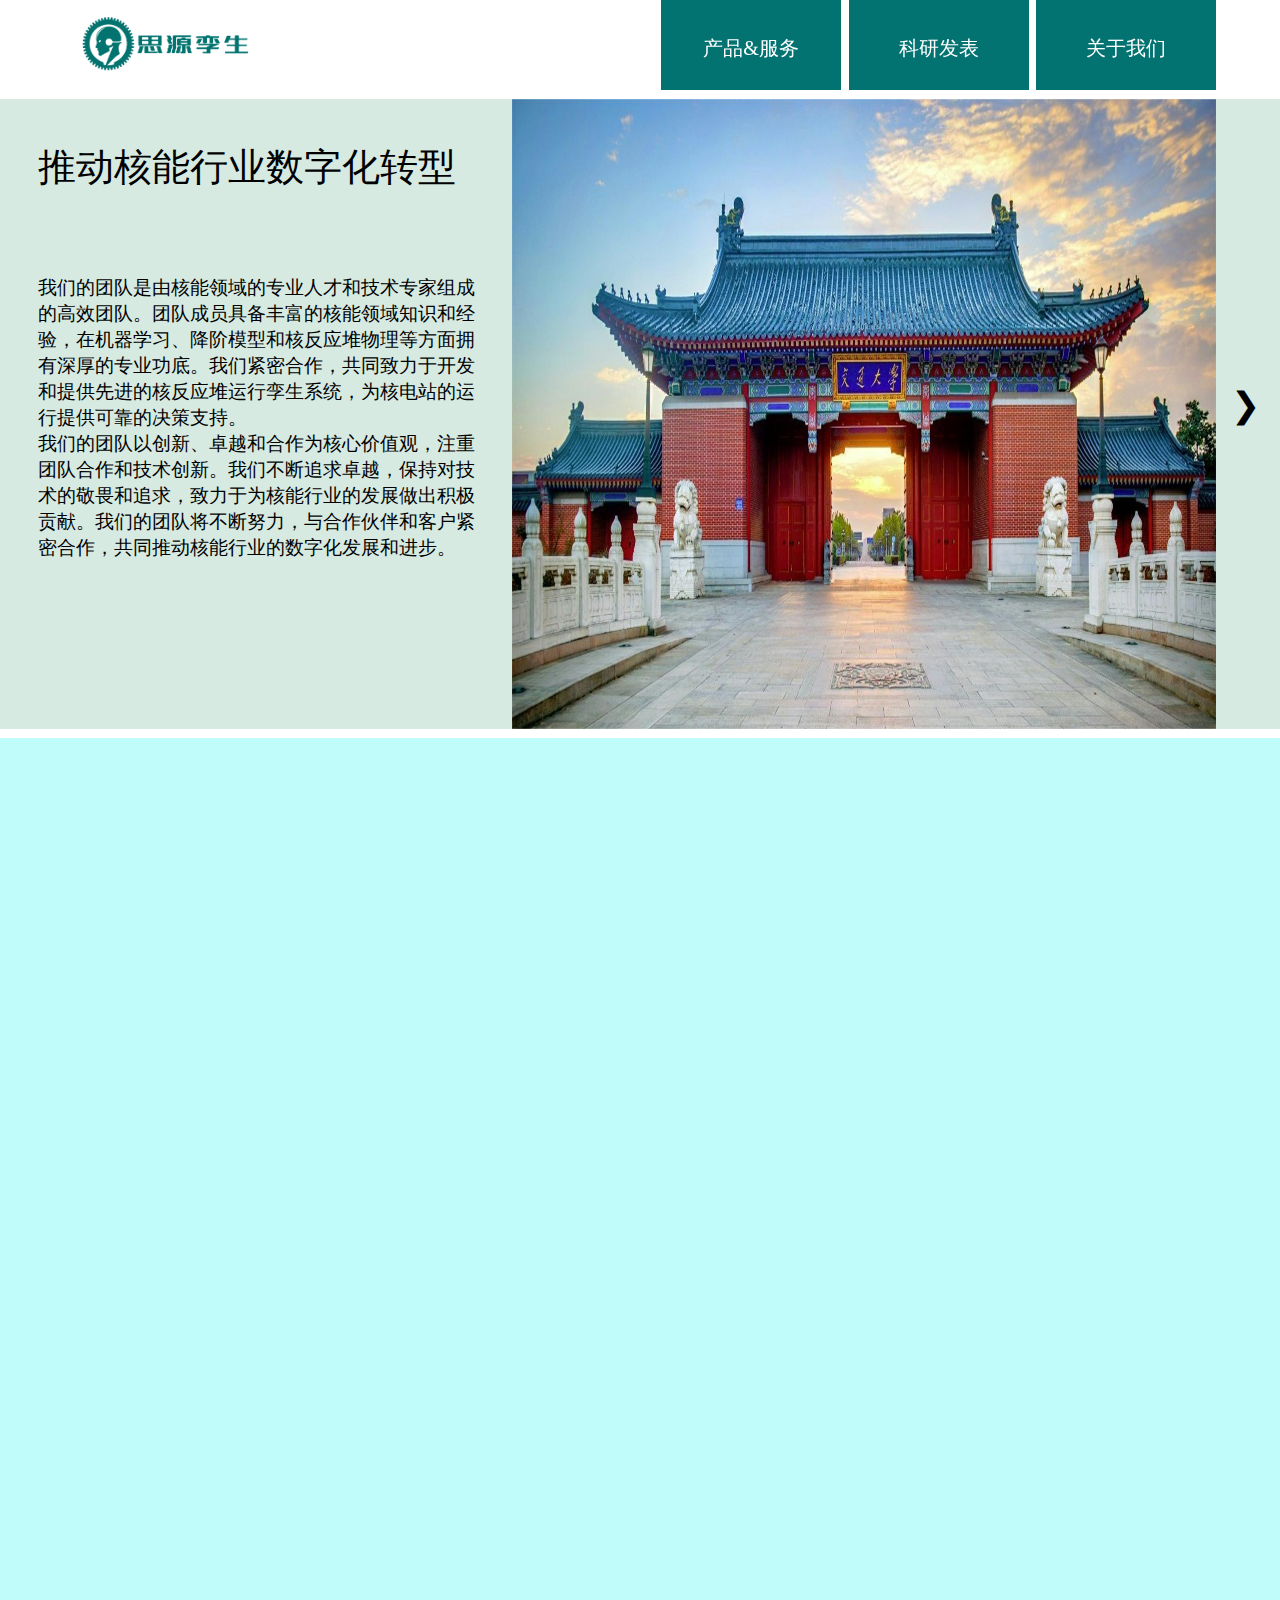
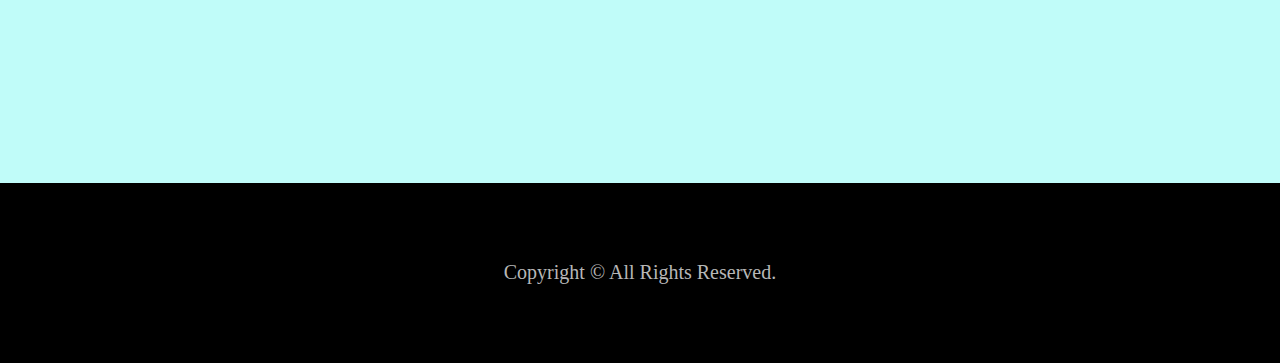
<file: about.html>
<!DOCTYPE html>
<html lang="en">
<head>
    <meta charset="UTF-8">
    <meta name="viewport" content="width=device-width, initial-scale=1.0">
    <title>思源孪生</title>
    <link rel="icon" href="/assets/slogo.ico">
    <script src="https://code.jquery.com/jquery-3.6.0.min.js"></script>
    <style>
        #title{
        position: absolute;
        top:7%;
        left:3%;
        width: 35%;
        font-size: 3vw;
        }
        #content{
        position: absolute;
        top:25%;
        left:3%;
        width: 35%;
        font-size: 1.5vw;
        }
        .carousel-container {
        margin: 0 auto;
        overflow: hidden;
        position: relative;
        top:10vh;
        }
        .carousel {
          display: flex;
          transition: transform 0s,
        }
        .carousel-item {
          flex: 0 0 100vw;
          height: 70vh;
          margin: 1vh 0 11vh;
          background-color: #D6EAE2;
        }
            .carousel-item img {
            width: 55vw;
            height: 100%;
            position: relative;
            left:40%
            }
            .carousel-item p {
            animation: slideInFromRight 1.5s ease-out;
            }
            @keyframes slideInFromRight {
            0% {
                transform: translateX(100%);
                opacity: 0;
            }
            100% {
                transform: translateX(0);
                opacity: 1;
            }
            }
        .carousel-btn {
        position: absolute;
        top: 45%;
        transform: translateY(-50%);
        padding: 30vh 20px;
        cursor: pointer;
        color: black;
        font-size: 35px;
        border-radius: 5px;
        }
        .carousel-btn:hover {
        color: skyblue;
        }
        .prev-btn {
          left: 0;
        }
        .next-btn {
          right: 0;
        }

        #member,#contact{
        background-color:#C0FCF9;
        }
        #member h2,#contact h2{
        font-size: 30px;
        color: #027371;
        padding:30px 4vw;
        }

        #member{
        display: flex;
        }

        #popup {
        position: fixed;
        top: 50%;
        left: 50%;
        transform: translate(-50%, -50%);
        background-color: white;
        padding: 20px;
        border-radius: 5px;
        z-index: 5;
        width: 45vw;
        }
        #close-btn {
        position: absolute;
        top: 0;
        right: 0;
        }
        #popup img{
        width: 30%;
        }
        #popup h4{position: absolute;left: 35%;top:5%;
        font-size: 22px;}
        #popup .office{position: absolute;left: 35%;top:15%;
        font-size: 18px;}
        #popup .intro{position: absolute;left:35%;top:25%;margin:2% 1% 0 0;}

        .card{
            position: relative;
            width: 14vw;
            height: 21vw;
            margin: 1vw 2vw;
            cursor: pointer;
        }
        .card img{
            width: 100%;
            height: 100%;
            z-index: 0;
        }
        .card p,.card h4{
            position: absolute;
            left: 8%;
            color: white;
            z-index: 2;
        }
        .card p{
            bottom: 6%;
        }
        .card h4{
            bottom:18%;
        }
        .card .intro{
            display: none;
        }   
        .card::after {
            content: "";
            position: absolute;
            left: 0;
            bottom: 0;
            width: 100%;
            height: 40%;
            background-color:rgba(0, 0, 0, 0.5); 
            z-index: 1; 
        }
        .team{
            display: flex;
            justify-content: space-around;
            flex-wrap: wrap;
            position: relative;
            width: 100%;
            padding-bottom: 40px;
            margin-left: 5%;
        }
        #left-arrow1,#left-arrow2,#right-arrow1,#right-arrow2{
        font-size: 30px;
        cursor: pointer;
        position: absolute;
        bottom: 5px;
        }
        #left-arrow1{left: 45%;}
        #left-arrow2{left: 45%;}    
        #right-arrow1{right: 45%;}
        #right-arrow2{right: 45%;}
        
        #contact p{
        font-size: 21px;
        color:#027371;
        padding:15px 4vw 30px;
        }
        .box{
        opacity: 0;
        transition: opacity 0.4s ease;
        }
        .box.show {
        opacity: 1;
        }

        @media (max-width: 768px){
        #popup{
            width: 85vw;
        }
        #popup .intro{position: relative;left: 0;top:0}
        .card{
            margin: 1vw 4vw;
            width: 22vw;
            height: 33vw;
        }
        .card h4{
            font-size: 2.8vw;
        }
        .card p{
            font-size: 2vw;
        }
        #left-arrow1{left: 35%;}
        #left-arrow2{left: 35%;}    
        #right-arrow1{right: 35%;}
        #right-arrow2{right: 35%;}
        .carousel-item img {
        left:0;
        width: 100%;
        height: 70%;
        position: relative;
        }
        #title{
        position: absolute;
        top:63%;
        left:5%;
        width: 90%;
        font-size: 4vw;
        }
        #content{
        position: absolute;
        top:70%;
        left:5%;
        width: 90%;
        font-size: 2vw;
        }
        }
        </style>
</head>
<body>
    <div id="header"></div>
        
    <div class="carousel-container">
        <div class="carousel">
            <div class="carousel-item">
                <img src="/assets/sjtu.jpg">
                <p id="title">推动核能行业数字化转型</p>
                <p id="content">我们的团队是由核能领域的专业人才和技术专家组成的高效团队。团队成员具备丰富的核能领域知识和经验，在机器学习、降阶模型和核反应堆物理等方面拥有深厚的专业功底。我们紧密合作，共同致力于开发和提供先进的核反应堆运行孪生系统，为核电站的运行提供可靠的决策支持。<br>我们的团队以创新、卓越和合作为核心价值观，注重团队合作和技术创新。我们不断追求卓越，保持对技术的敬畏和追求，致力于为核能行业的发展做出积极贡献。我们的团队将不断努力，与合作伙伴和客户紧密合作，共同推动核能行业的数字化发展和进步。</p>
            </div>
            <div class="carousel-item">
                <img src="/assets/sjtu.jpg">
            </div>
            <div class="carousel-item">
                <img src="/assets/sjtu.jpg">
            </div>
        </div>
    </div>
    <div class="carousel-btn prev-btn">&#10094;</div>
    <div class="carousel-btn next-btn">&#10095;</div>
    
    <script src="/com/carousel.js"></script>
    <div id="member">
        <div id="popup" style="display: none;">
            <div id="popup-content"></div>
        </div>
        <div class="box">
        <h2>团队介绍</h2>
            <div class="team" id="team1">
                <div id="left-arrow1">&#10094;</div>
                <div id="right-arrow1">&#10095;</div>
            <div class="card">
                <img src="/assets/member1.jpg">
                <h4>洪历展</h4>
                <p class="office">创始人&CEO</p>
                <div class="intro">
                <p>上海交通大学巴黎卓越工程师学院<br>信息工程+法语大二本科生<br>
                <br>全国大学生数学建模大赛国家二等奖 
                <br>上海市大学生健身健美锦标赛冠军 
                <br>上海交通大学街头健身协会会长
                <br>巴黎卓越工程师学院科创中心部长 
                <br>已发表论文2篇，申请发明专利1项 
                <br>上海交通大学优秀团员</p>
                </div>
            </div>
            <div class="card">
                <img src="/assets/member6.png">
                <h4>黄海城</h4>
                <p class="office">技术部</p>
                <div class="intro">
                <p>22级巴黎卓越工程师学院<br>
                <br>数学建模国赛省三等奖<br>一篇sci论文在投</p>
                </div>
            </div>
            <div class="card">
                <img src="/assets/member7.png">
                <h4>任子谦</h4>
                <p class="office">技术部</p>
                <div class="intro">
                <p>22级巴黎卓越工程师学院<br>
                <br>优秀团员<br>数学竞赛市二等奖</p>
                </div>
            </div>
            <div class="card">
                <img src="/assets/member8.png">
                <h4>关怀</h4>
                <p class="office">技术部</p>
                <div class="intro">
                <p>23级巴黎卓越工程师学院<br>
                <br>robomaster校内赛一等奖<br>vex校内赛一等奖</p>
                </div>
            </div>
            <div class="card">
                <img src="/assets/member9.png">
                <h4>郑子易</h4>
                <p class="office">技术部</p>
                <div class="intro">
                <p>23级巴黎卓越工程师学院<br>
                <br>美国大学生数学建模竞赛Finalist奖<br>vex校内赛三等奖</p>
                </div>
            </div>
            <div class="card">
                <img src="/assets/member2.png">
                <h4>萧明远</h4>
                <p class="office">商业部</p>
                <div class="intro">
                <p>22级安泰经济与管理学院<br>
                <br>安泰职发协会宣传部长<br>天风证券实习生</p>
                </div>
            </div>
            <div class="card">
                <img src="/assets/member3.png">
                <h4>刘晔梁</h4>
                <p class="office">商业部</p>
                <div class="intro">
                <p>22级安泰经济与管理学院<br>
                    <br>交大红十字会宣传部长<br>曾奥玮咨询实习生</p>
                </div>
            </div>
            <div class="card">
                <img src="/assets/member4.png">
                <h4>敖婧珂</h4>
                <p class="office">设计部</p>
                <div class="intro">
                <p>23级巴黎卓越工程师学院<br>
                <br>卓越杯3D打印大赛三等奖<br>vex校内赛二等奖</p>
                </div>
            </div>
            <div class="card">
                <img src="/assets/member5.png">
                <h4>赵心怡</h4>
                <p class="office">设计部</p>
                <div class="intro">
                <p>23级巴黎卓越工程师学院<br>
                <br>卓越杯3D打印大赛三等奖<br>vex校内赛一等奖</p>
                </div>
            </div>
            </div>
        <h2>专家顾问</h2>
            <div class="team" id="team2">
                <div id="left-arrow2">&#10094;</div>
                <div id="right-arrow2">&#10095;</div>
            <div class="card">
                <img src="/assets/prof1.png">
                <div>
                <h4>龚禾林 副教授</h4>
                <p class="office">首席技术顾问</p>
                <div class="intro">
                <p>上海交通大学巴黎卓越工程师学院长聘教轨副教授，博士生导师，中国核动力研究设计院高级工程师，法国索邦大学数学博士，长期从事工程科学计算与数字孪生和人工智能研究。
                    <br>其团队在理论建模、数值分析、软件开发等领域取得显著成果，为国家核能工程的安全性、经济性及智能化提供支持。近五年，龚教授主持和参与多项国家级科研项目，在国内外顶级期刊和会议上发表论文30余篇，获得专利授权22项，荣获多项科技进步奖。
                </p>
                </div>
                </div>
            </div>
            <div class="card">
                <img src="/assets/prof2.png">
                <div>
                <h4>赵旭 教授</h4>
                <p class="office">首席商业模式顾问</p>
                <div class="intro">
                <p>上海交通大学安泰经济与管理学院教授，教育部首届创新创业教育指导委员会委员教育部首批创新创业导师，国家首批一流本科课程《创业基础》负责人上海创业研究中心主任。
                    <br>研究领域有产业经济学，环境和能源经济政策，技术商业化。
                </p>
                </div>
                </div>
            </div>
            <div class="card">
                <img src="/assets/prof3.png">
                <h4>吉宏俊</h4>
                <p class="office">技术顾问</p>
                <div class="intro">
                <p>上海交通大学巴黎卓越工程师学院副教授,法国索邦大学理学博士,研究领域为微分方程与动力系统，生物数学等</p>
                </div>
            </div>
            <div class="card">
                <img src="/assets/prof4.png">
                <h4>Yvon MADAY</h4>
                <p class="office">远程技术顾问</p>
                <div class="intro">
                <p>欧洲科学院院士</p>
                </div>
            </div>
            <div class="card">
                <img src="/assets/prof5.png">
                <h4>李庆</h4>
                <p class="office">远程技术顾问</p>
                <div class="intro">
                <p>教授</p>
                </div>
            </div>
            <div class="card">
                <img src="/assets/prof6.png">
                <h4>O.mula</h4>
                <p class="office">远程技术顾问</p>
                <div class="intro">
                <p>副教授</p>
                </div>
            </div>
            <div class="card">
                <img src="/assets/prof7.png">
                <h4>J.P.Argaud</h4>
                <p class="office">远程技术顾问</p>
                <div class="intro">
                <p>研究员</p>
                </div>
            </div>
            </div>
        </div>
    </div>
    <script>
        document.querySelectorAll('.card').forEach(card => {
        card.addEventListener('click', function(event) {
            event.stopPropagation();
            document.getElementById('popup-content').innerHTML = this.innerHTML;
            document.getElementById('popup').style.display = 'block';
        });
        });
        document.addEventListener('click', function(event) {
            var popup = document.getElementById('popup');
            if (popup.style.display === 'block' && !popup.contains(event.target)){
                popup.style.display = 'none';
            }
        });
    </script>
    <script>
        function setupTeamScroll(teamId, leftArrowId, rightArrowId) {
            var cards = Array.from(document.getElementById(teamId).querySelectorAll('.card'));
            var firstCardIndex = 0;
            var numCardsToShow = window.innerWidth <= 768 ? 3 : 5;
            function updateCards() {
                cards.forEach((card, index) => {
                    if (index >= firstCardIndex && index < firstCardIndex + numCardsToShow) {
                        card.style.display = 'block';
                    } else {
                        card.style.display = 'none';
                    }
                });
            }

            document.getElementById(leftArrowId).addEventListener('click', function() {
                if (firstCardIndex > 0) {
                    firstCardIndex--;
                    updateCards();
                }
            });

            document.getElementById(rightArrowId).addEventListener('click', function() {
                if (firstCardIndex < cards.length - numCardsToShow) {
                    firstCardIndex++;
                    updateCards();
                }
            });

            updateCards();
        }
        setupTeamScroll('team1', 'left-arrow1', 'right-arrow1');
        setupTeamScroll('team2', 'left-arrow2', 'right-arrow2');
    </script>
    <div id="contact">
        <div class="box">
        <h2>加入我们/联系我们</h2>
        <p>微信号：Hong18860376438</p>
        </div>
    </div>
    <script src="/com/box.js"></script>
    <div id="footer"></div>
    <script src="/com/header_footer.js"></script>
</body>
</html>
</file>
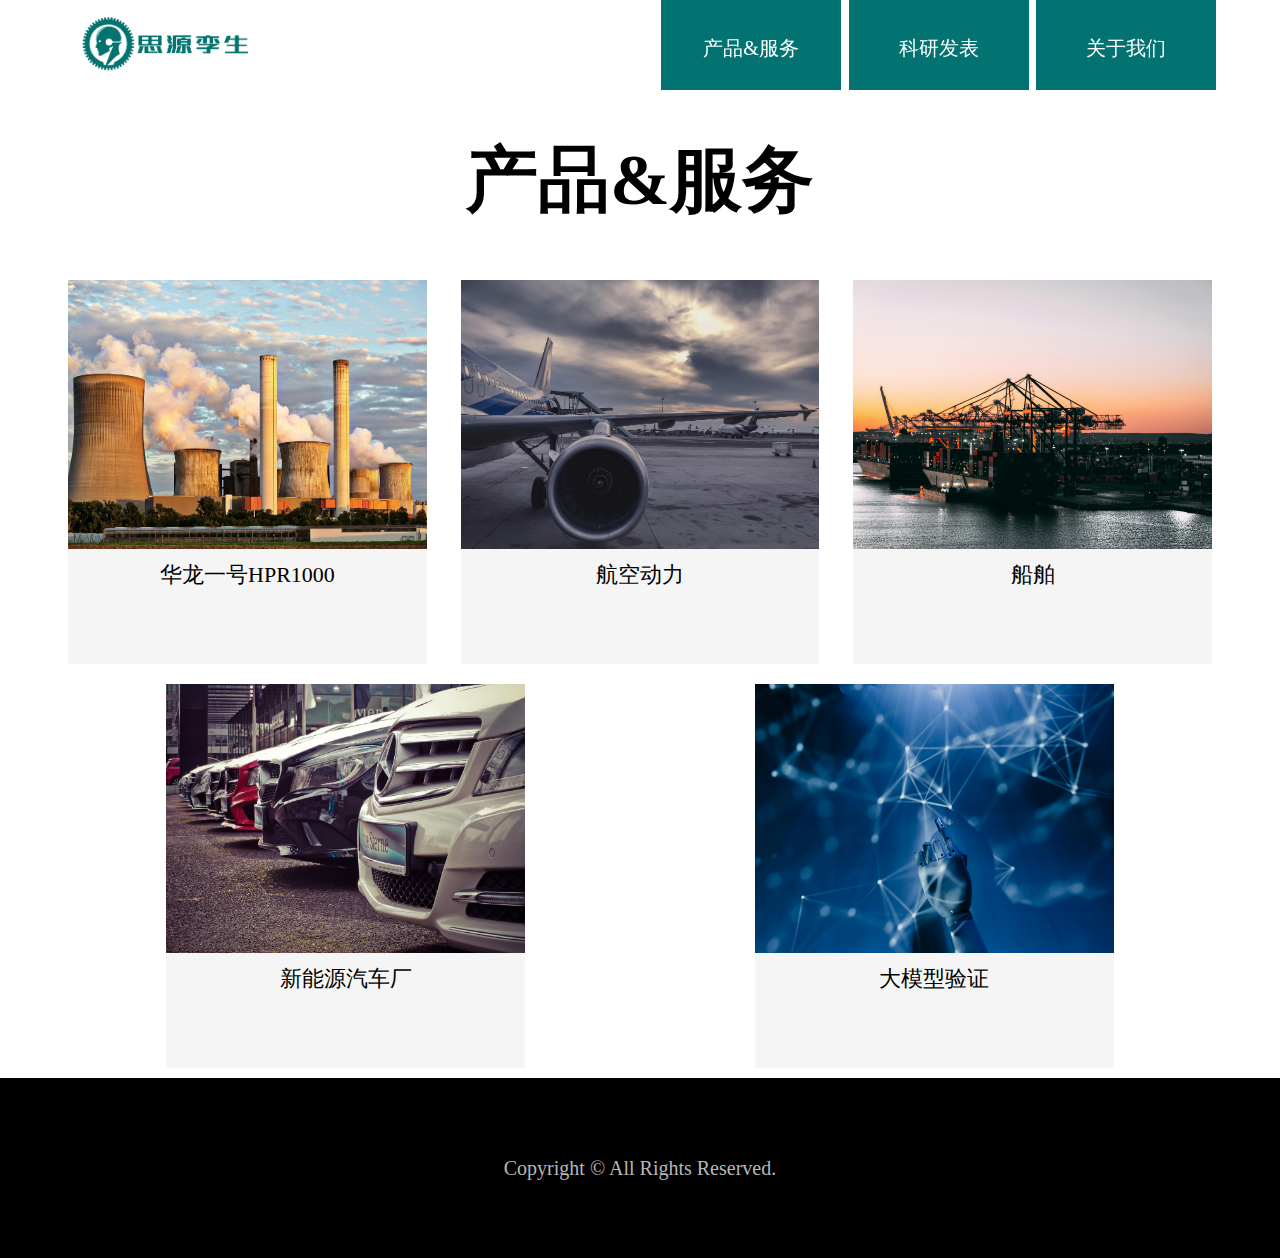
<file: product.html>
<!DOCTYPE html>
<html lang="en">
<head>
    <meta charset="UTF-8">
    <meta name="viewport" content="width=device-width, initial-scale=1.0">
    <title>思源孪生</title>
    <link rel="icon" href="/assets/slogo.ico">
    <link rel="stylesheet" href="/com/header_footer.css">
    <style>
        .detail{
            margin: 10vh 4vw 0vw 4vw;
        }
        .detail .class{
            width: 92vw;
            display: flex;
            justify-content: space-around;
        }
        .detail .class a{
            text-decoration: none;
        }
        .detail h2{
            text-align: center;
            font-size: 8vh;
            line-height: 20vh;
        }
        .enter{
            width: 28vw;
            height: 30vw;
            margin: 10px 0;
            background-color: whitesmoke;
        }
        .enter img{
            width: 100%;
            height: 70%;
            object-fit: cover;
            transition: scale 0.5s;
        }
        .enter:hover img{
            scale:1.1
        }
        .enter p{
            font-size: 22px;
            margin-top: 2%;
            text-align: center;
            color: black;
        }
        .enter:hover{
            background-color: lightgray;
        }
        @media (max-width: 768px){
        .detail h2{
            font-size: 3vh;
            line-height: 5vh;
            text-align: left;
        }
        .enter{
            width: 90vw;
            height: 60vh;
        }
        .detail .class{
            display: block;
        }
        }
    </style>
    <script src="https://code.jquery.com/jquery-3.6.0.min.js"></script>
</head>
<body>
    <div id="header"></div>
    <main>
        <section class="detail">
            <h2>产品&服务</h2>
            <div class="class">
            <a href="/product/product1.html"><div class="enter">
                <img src="/assets/nuclear.jpg" alt="核电站">
                <p>华龙一号HPR1000</p>
            </div></a>
            <a href="/product/product2.html"><div class="enter">
                <img src="/assets/aerospace.jpg" alt="航空">
                <p>航空动力</p>
            </div></a>
            <a href="/product/product3.html"><div class="enter">
                <img src="/assets/boat.jpg" alt="风电">
                <p>船舶</p>
            </div></a>
            </div>
            <div class="class">
            <a href="/product/product4.html"><div class="enter">
                <img src="/assets/car.jpg" alt="新能源汽车">
                <p>新能源汽车厂</p>
            </div></a>
            <a href="/product/product5.html"><div class="enter">
                <img src="/assets/model.jpg" alt="大模型">
                <p>大模型验证</p>
            </div></a>
            </div>
        </section>
    </main>
    <div id="footer"></div>
    <script src="/com/header_footer.js"></script>
</body>
</html>
</file>
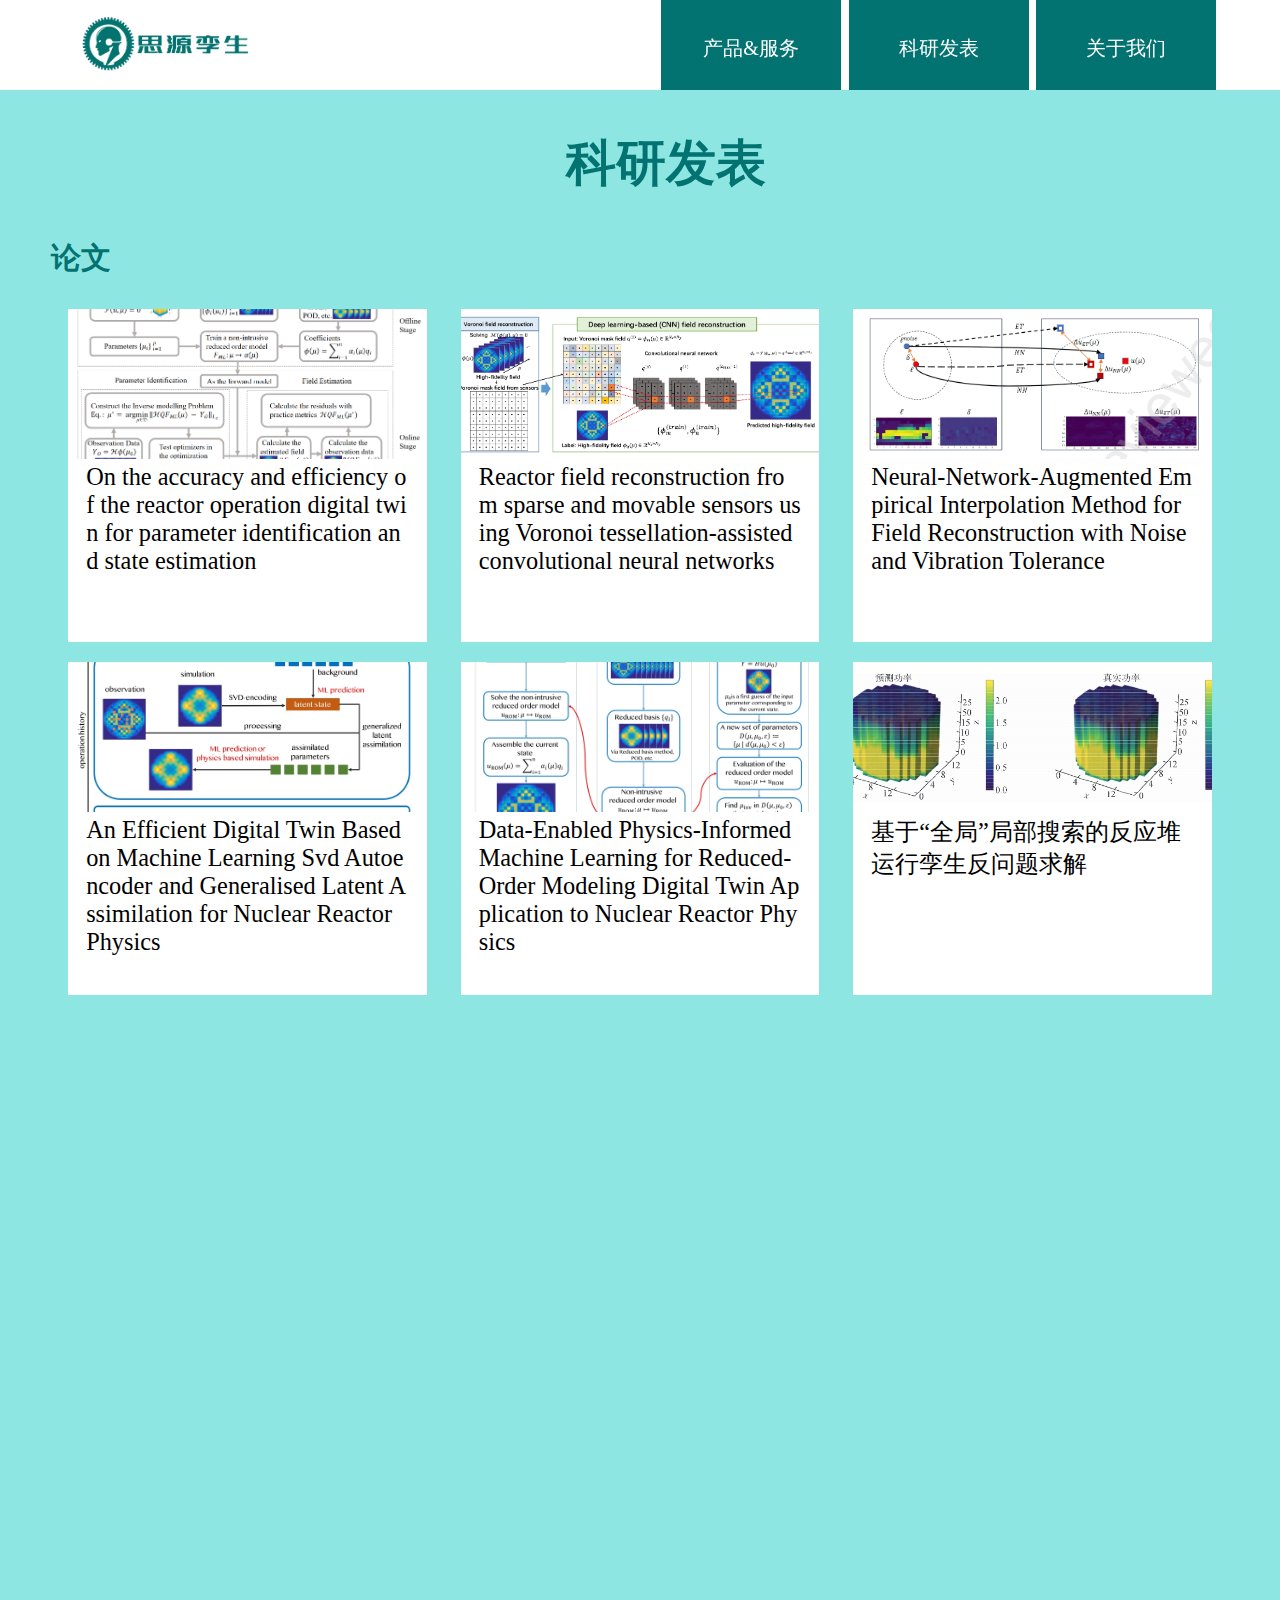
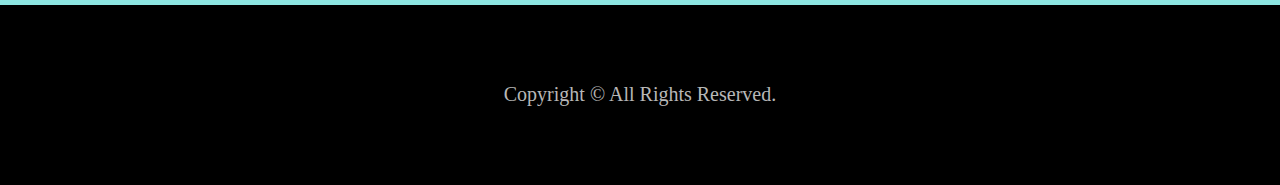
<file: research.html>
<!DOCTYPE html>
<html lang="en">
<head>
    <meta charset="UTF-8">
    <meta name="viewport" content="width=device-width, initial-scale=1.0">
    <title>思源孪生</title>
    <link rel="icon" href="/assets/slogo.ico">
    <style>
        .detail{
            padding: 12vh 0 4vw 4vw;
            background-color:#8EE6E2;
        }
        .detail .class{
            width: 92vw;
            display: flex;
            justify-content: space-around;
        }
        .detail h2{
            font-size: 30px;
            color: #027371;
            margin: 20px 0;
        }
        .paper{
            width: 28vw;
            height: 26vw;
            margin: 10px 0;
            background-color: white;
        }
        .patent{
            width: 25vw;
            height: 35vw;
            margin: 10px 0;
            background-color: white;
        }
        .paper img{
            width: 100%;
            height: 45%;
            object-fit: cover;
        }
        .patent img{
            width: 100%;
            height: 100%;
        }
        .paper p{
            font-size: 1.9vw;
            width: 90%;
            margin: 0 0 0 5%;
            color: black;
            word-break: break-all;
        }
        .paper a{
            text-decoration: none;
        }
        header{
            background-color: #8EE6E2;
        }
        .box{
        opacity: 0;
        transition: opacity 0.4s ease;
        }
        .box.show {
        opacity: 1;
        }
    </style>
    <script src="https://code.jquery.com/jquery-3.6.0.min.js"></script>
</head>
<body>
    <div id="header"></div>
    <main>
        <section class="detail">
            <h1 style="text-align: center;font-size: 50px;line-height: 110px;color: #027371;">科研发表</h1>
            <div class="box">
                <h2>论文</h2>
                <div class="class">
                <div class="paper">
                    <a href="/assets/paper/On the accuracy and efficiency of the reactor operation digital twin for parameter identification and state estimation.pdf" download>
                    <img src="/assets/paper1.png" alt="paper1">
                    <p>On the accuracy and efficiency of the reactor operation digital twin for parameter identification and state estimation</p>
                    </a>
                </div>
                <div class="paper">
                    <a href="/assets/paper/Reactor field reconstruction from sparse and movable sensors using Voronoi tessellation-assisted convolutional neural networks.pdf" download>
                    <img src="/assets/paper2.png" alt="paper2">
                    <p>Reactor field reconstruction from sparse and movable sensors using Voronoi tessellation-assisted convolutional neural networks</p>
                    </a>
                </div>
                <div class="paper">
                    <a href="/assets/paper/Neural-Network-Augmented Empirical Interpolation Method for Field Reconstruction with Noise and Vibration Tolerance.pdf" download>
                    <img src="/assets/paper3.png" alt="paper3">
                    <p>Neural-Network-Augmented Empirical Interpolation Method for Field Reconstruction with Noise and Vibration Tolerance</p>
                    </a>
                </div>
                </div>
                <div class="class">
                <div class="paper">
                    <a href="/assets/paper/An Efficient Digital Twin Based on Machine Learning Svd Autoencoder and Generalised Latent Assimilation for Nuclear Reactor Physics.pdf" download>
                    <img src="/assets/paper4.png" alt="paper4">
                    <p>An Efficient Digital Twin Based on Machine Learning Svd Autoencoder and Generalised Latent Assimilation for Nuclear Reactor Physics</p>
                    </a>
                </div>
                <div class="paper">
                    <a href="/assets/paper/Data-Enabled Physics-Informed Machine Learning for Reduced-Order Modeling Digital Twin Application to Nuclear Reactor Physics.pdf" download>
                    <img src="/assets/paper5.png" alt="paper5">
                    <p>Data-Enabled Physics-Informed Machine Learning for Reduced-Order Modeling Digital Twin Application to Nuclear Reactor Physics</p>
                    </a>
                </div>
                <div class="paper">
                    <a href="/assets/paper/基于“全局”局部搜索的反应堆运行孪生反问题求解.pdf" download>
                    <img src="/assets/paper6.png" alt="paper6">
                    <p>基于“全局”局部搜索的反应堆运行孪生反问题求解</p>
                    </a>
                </div>
                </div>
            </div>
            <div class="box">
                <h2>专利</h2>
                <div class="class">
                    <div class="patent">
                        <a href="/assets/patent1.png">
                        <img src="/assets/patent1.png" alt="专利1">
                        </a>
                    </div>
                    <div class="patent">
                        <a href="/assets/patent2.png">
                        <img src="/assets/patent2.png" alt="专利2">
                        </a>
                    </div>
                    <div class="patent">
                        <a href="/assets/patent3.png">
                        <img src="/assets/patent3.png" alt="专利3">
                        </a>
                    </div>
                </div>
            </div>
        </section>
        <script src="/com/box.js"></script>
    </main>
    <div id="footer"></div>
    <script src="/com/header_footer.js"></script>
</body>
</html>
</file>
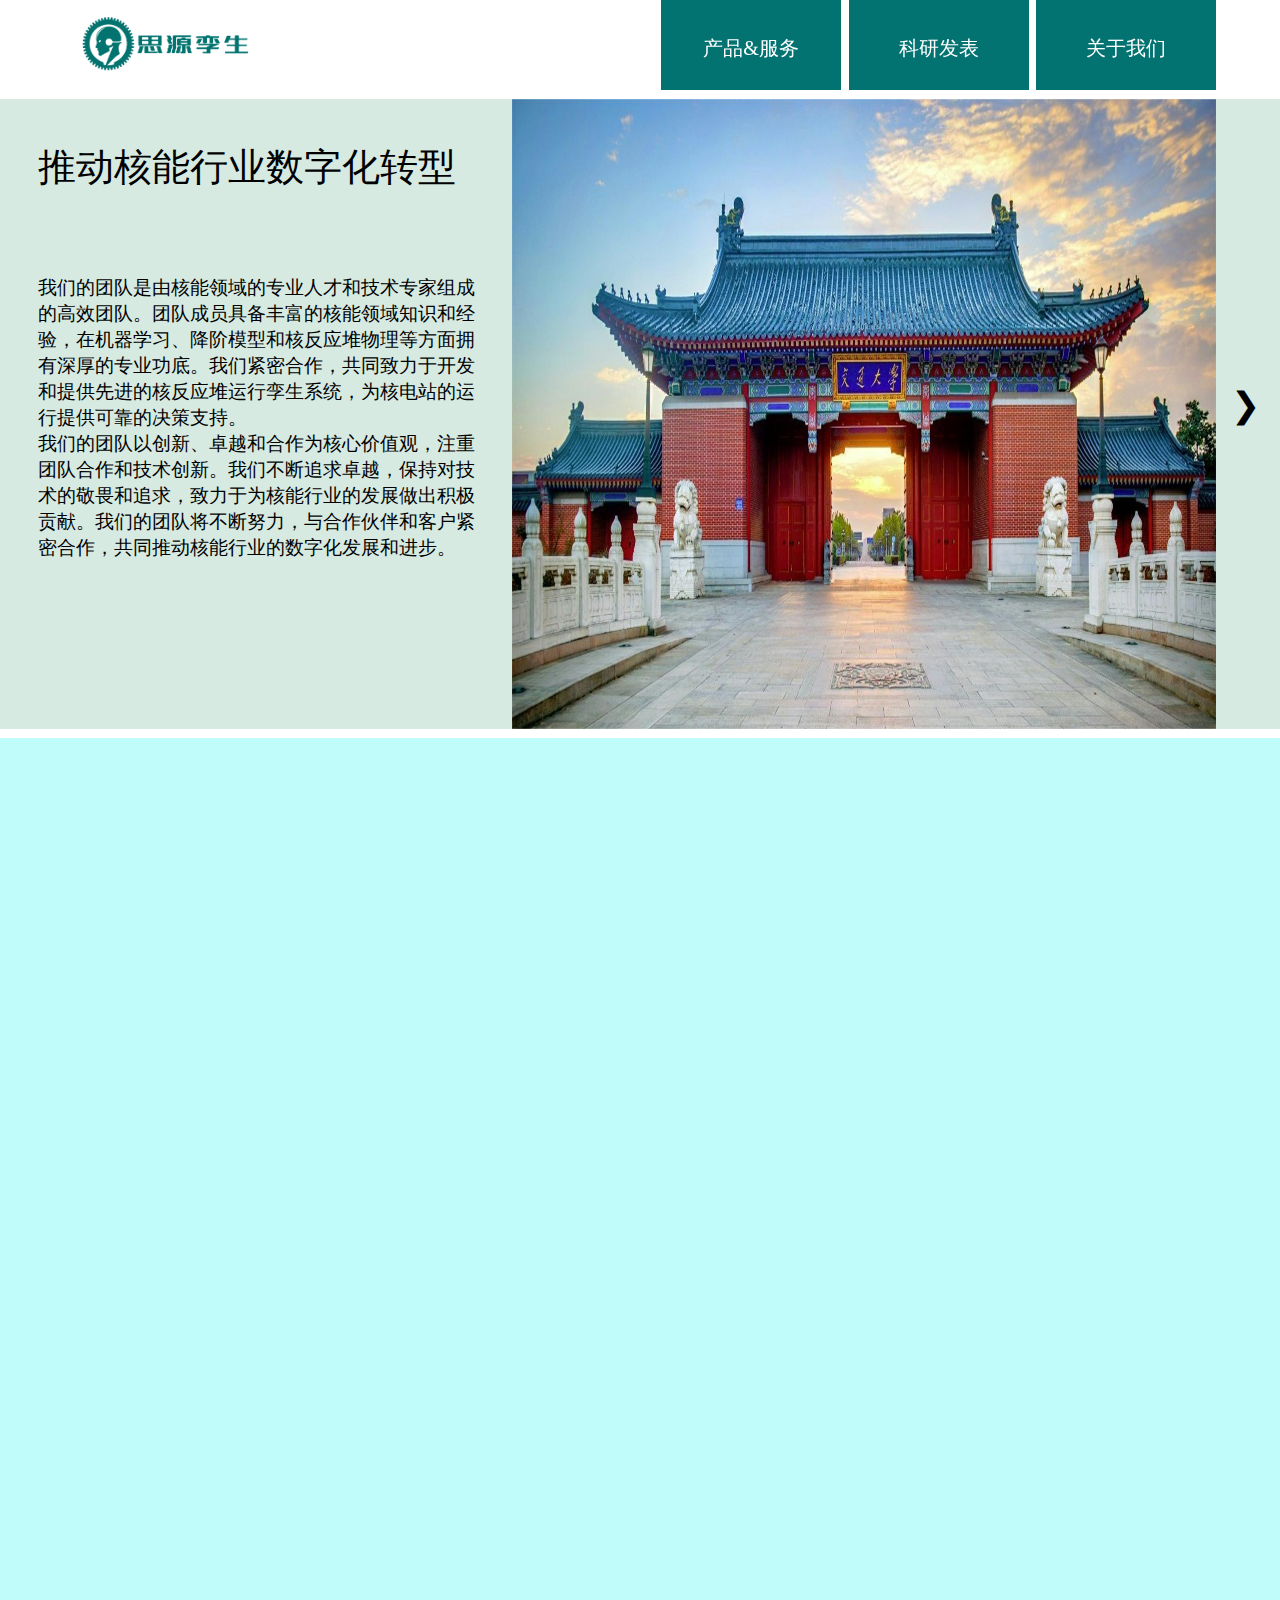
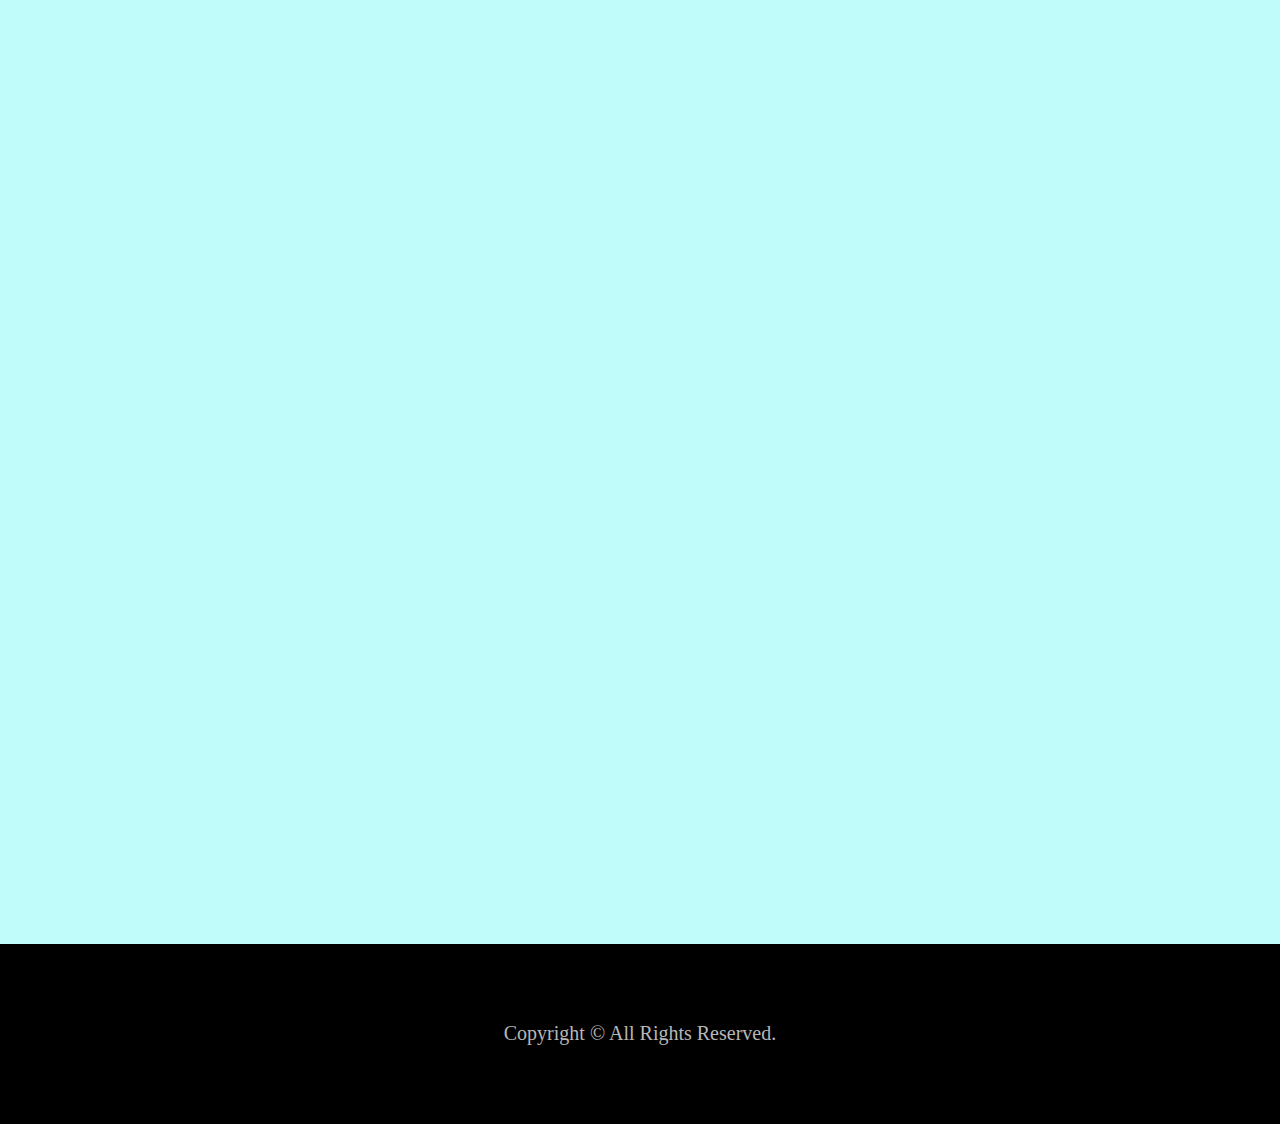
<file: past/about_origin.html>
<!DOCTYPE html>
<html lang="en">
<head>
    <meta charset="UTF-8">
    <meta name="viewport" content="width=device-width, initial-scale=1.0">
    <title>思源孪生</title>
    <link rel="icon" href="/assets/slogo.ico">
    <link rel="stylesheet" href="/com/header_footer.css">
    <script src="https://code.jquery.com/jquery-3.6.0.min.js"></script>
    <style>
        .carousel-container {
        margin: 0 auto;
        overflow: hidden;
        position: relative;
        top:10vh;
        }
        .carousel {
          display: flex;
          transition: transform 0s,
        }
        .carousel-item {
          flex: 0 0 100vw;
          height: 70vh;
          margin: 1vh 0 11vh;
          background-color: #D6EAE2;
        }
            .carousel-item img {
            width: 55vw;
            height: 100%;
            position: relative;
            left:40%
            }
            .carousel-item p {
            animation: slideInFromRight 1.5s ease-out;
            }
            @keyframes slideInFromRight {
            0% {
                transform: translateX(100%);
                opacity: 0;
            }
            100% {
                transform: translateX(0);
                opacity: 1;
            }
            }
        .carousel-btn {
        position: absolute;
        top: 45%;
        transform: translateY(-50%);
        padding: 30vh 20px;
        cursor: pointer;
        color: black;
        font-size: 35px;
        border-radius: 5px;
        }
        .carousel-btn:hover {
        color: skyblue;
        }
        .prev-btn {
          left: 0;
        }
        .next-btn {
          right: 0;
        }
        #member,#contact{
        background-color:#C0FCF9;
        }
        #member h2,#contact h2{
        font-size: 30px;
        color: #027371;
        padding:30px 4vw;
        }
        #member h3{
        font-size: 25px;
        color: #027371;
        padding:20px 0;
        left: 0;
        }
        #member img{
        width: 180px;
        height: 250px;
        transition: scale 0.5s;
        }
        #member p{
        text-align: center;
        }
        #member h4{
        text-align: center;
        padding:0 0 10px 0;    
        }
        .intro{
        position: absolute;
        top:0;
        width: 100%;
        height: 100%;
        color: white;
        display: flex;
        flex-direction: column;
        text-align: center;
        justify-content: center;
        background-color: rgb(0,0,0,0.5);
        opacity: 0; 
        transition: opacity 0.5s; 
        }
        .card:hover .intro {
        opacity: 1; 
        }
        .card:hover img {
        scale: 1.05;
        }
        .card{
        position: relative;
        background-color: #D6EAE2;
        border-radius: 10px;
        scale: 1.05;
        overflow: hidden;
        }
        .card p{
        padding: 0 2%;
        }
        #contact p{
        font-size: 21px;
        color:#027371;
        padding:15px 4vw 30px;
        }
        .box{
        transform: translateX(100%);
        opacity: 0;
        transition: transform 0.6s ease,opacity 0.4s ease;
        }
        .box.show {
        transform: translateX(0);
        opacity: 1;
        }
        #title{
        position: absolute;
        top:7%;
        left:3%;
        width: 35%;
        font-size: 3vw;
        }
        #content{
        position: absolute;
        top:25%;
        left:3%;
        width: 35%;
        font-size: 1.5vw;
        }
        @media (max-width: 768px){
        #member{
        display: block;
        }
        }
      </style>
</head>
<body>
    <div id="header"></div>
        
    <div class="carousel-container">
        <div class="carousel">
            <div class="carousel-item">
                <img src="/assets/sjtu.jpg">
                <p id="title">推动核能行业数字化转型</p>
                <p id="content">我们的团队是由核能领域的专业人才和技术专家组成的高效团队。团队成员具备丰富的核能领域知识和经验，在机器学习、降阶模型和核反应堆物理等方面拥有深厚的专业功底。我们紧密合作，共同致力于开发和提供先进的核反应堆运行孪生系统，为核电站的运行提供可靠的决策支持。<br>我们的团队以创新、卓越和合作为核心价值观，注重团队合作和技术创新。我们不断追求卓越，保持对技术的敬畏和追求，致力于为核能行业的发展做出积极贡献。我们的团队将不断努力，与合作伙伴和客户紧密合作，共同推动核能行业的数字化发展和进步。</p>
            </div>
            <div class="carousel-item">
                <img src="/assets/sjtu.jpg">
            </div>
            <div class="carousel-item">
                <img src="/assets/sjtu.jpg">
            </div>
        </div>
    </div>
    <div class="carousel-btn prev-btn">&#10094;</div>
    <div class="carousel-btn next-btn">&#10095;</div>
    
    <script>
    const carousel = document.querySelector('.carousel');
    const carouselItems = document.querySelectorAll('.carousel-item');
    const prevBtn = document.querySelector('.prev-btn');
    const nextBtn = document.querySelector('.next-btn');

    let currentIndex = 0;
    const slideWidth = carouselItems[0].clientWidth;
    if (currentIndex > 0) {prevBtn.style.display = 'block';
    }else {prevBtn.style.display = 'none';}
    if (currentIndex < carouselItems.length-1) {nextBtn.style.display = 'block';
    }else {nextBtn.style.display = 'none';}
    function goToSlide(index) {
        carousel.style.transition = 'transform 1s ease'; 
        carousel.style.transform = `translateX(-${index * slideWidth}px)`;
        currentIndex = index;
        if (currentIndex > 0) {prevBtn.style.display = 'block';
        }else {prevBtn.style.display = 'none';}
        if (currentIndex < carouselItems.length-1) {nextBtn.style.display = 'block';
        }else {nextBtn.style.display = 'none';}
        switchCarouselItem(currentIndex);
    }
    function switchCarouselItem(newIndex) {
        carouselItems.forEach(function(item, index) {
            if (index === newIndex) {
                item.classList.remove('carousel-item');
                void item.offsetWidth; // 强制浏览器重新计算样式和布局
                item.classList.add('carousel-item');
            }
        });
    }
    function nextSlide() {
        console.log(currentIndex);
        goToSlide(currentIndex + 1);
    }
    function prevSlide() {
        console.log(currentIndex);
        goToSlide(currentIndex - 1);
    }
    prevBtn.addEventListener('click', prevSlide);
    nextBtn.addEventListener('click', nextSlide);
    
    let startX = 0;
    let isDragging = false;
    let shiftX = 0;
    
    carousel.addEventListener('mousedown', (e) => {
        e.preventDefault();
        isDragging = true;
        startX = e.clientX;
        shiftX = 0;
    });
    
    document.addEventListener('mousemove', (e) => { 
        if (isDragging) {
        const currentX = e.clientX;
        shiftX = currentX - startX;
        carousel.style.transition = 'transform 0s';
        carousel.style.transform = `translateX(-${currentIndex * slideWidth - shiftX}px)`;
        }
    });
    
    document.addEventListener('mouseup', () => {
        if (isDragging) {
        isDragging = false;
        const movedIndex = Math.round(shiftX / slideWidth);
        if (movedIndex < 0) {
            console.log('next');
        nextSlide();
        } else if (movedIndex > 0) {
            console.log('prev');
        prevSlide();
        } else {
        goToSlide(currentIndex);
        };
    }
    });
    </script>
    <div id="member">
    <div class="box">
        <h2>团队介绍</h2>
        <div style="display: flex;padding-left:5%">
            <div style="width: 25%;position: relative;">
                <h3 style="margin-bottom: 40px;">项目负责人</h3>
                <div class="card">
                <img src="/assets/member1.jpg" style="width: 100%;height: 100%;;">
                <h4 style="font-size: 20px;">洪历展</h4>
                <p style="font-size: 18px;margin-bottom: 10px;">创始人&CEO</p>
                <div class="intro">
                <p>上海交通大学巴黎卓越工程师学院<br>信息工程+法语大二本科生<br>
                <br>全国大学生数学建模大赛国家二等奖 
                <br>上海市大学生健身健美锦标赛冠军 
                <br>上海交通大学街头健身协会会长
                <br>巴黎卓越工程师学院科创中心部长 
                <br>已发表论文2篇，申请发明专利1项 
                <br>上海交通大学优秀团员</p>
                </div>
                </div>
            </div>
            <div style="width: 65%;padding-left:5%">
                <h3>项目核心成员</h3>
                <div style="display: flex;">
                <div class="team" style="width: 45%;">
                    <h3>商科团队</h3>
                    <div style="display: flex;justify-content: space-between;">
                        <div class="card">
                            <img src="/assets/member2.png">
                            <h4>萧明远</h4>
                            <div class="intro">
                            <p>22级安泰经济与管理学院<br>
                            <br>安泰职发协会宣传部长<br>天风证券实习生</p>
                            </div>
                        </div>
                        <div class="card">
                            <img src="/assets/member3.png">
                            <h4>刘晔梁</h4>
                            <div class="intro">
                            <p>22级安泰经济与管理学院<br>
                                <br>交大红十字会宣传部长<br>曾奥玮咨询实习生</p>
                            </div>
                        </div>
                    </div>
                </div>
                <div class="team" style="width: 45%;padding-left:5%">
                    <h3>设计团队</h3>
                    <div style="display: flex;justify-content: space-between;">
                        <div class="card">
                            <img src="/assets/member4.png">
                            <h4>敖婧珂</h4>
                            <div class="intro">
                            <p>23级巴黎卓越工程师学院<br>
                            <br>卓越杯3D打印大赛三等奖<br>vex校内赛二等奖</p>
                            </div>
                        </div>
                        <div class="card">
                            <img src="/assets/member5.png">
                            <h4>赵心怡</h4>
                            <div class="intro">
                            <p>23级巴黎卓越工程师学院<br>
                            <br>卓越杯3D打印大赛三等奖<br>vex校内赛一等奖</p>
                            </div>
                        </div>
                    </div>
                </div>
            </div>
            <div class="team" style="width: 95%;">
                <h3>工科团队</h3>
                <div style="display: flex;justify-content: space-between;">
                    <div class="card">
                        <img src="/assets/member6.png">
                        <h4>黄海城</h4>
                        <div class="intro">
                        <p>22级巴黎卓越工程师学院<br>
                        <br>数学建模国赛省三等奖<br>一篇sci论文在投</p>
                        </div>
                    </div>
                    <div class="card">
                        <img src="/assets/member7.png">
                        <h4>任子谦</h4>
                        <div class="intro">
                        <p>22级巴黎卓越工程师学院<br>
                        <br>优秀团员<br>数学竞赛市二等奖</p>
                        </div>
                    </div>
                    <div class="card">
                        <img src="/assets/member8.png">
                        <h4>关怀</h4>
                        <div class="intro">
                        <p>23级巴黎卓越工程师学院<br>
                        <br>robomaster校内赛一等奖<br>vex校内赛一等奖</p>
                        </div>
                    </div>
                    <div class="card">
                        <img src="/assets/member9.png">
                        <h4>郑子易</h4>
                        <div class="intro">
                        <p>23级巴黎卓越工程师学院<br>
                        <br>美国大学生数学建模竞赛Finalist奖<br>vex校内赛三等奖</p>
                        </div>
                    </div>
                </div>
            </div>
            </div>
        </div>
        <div style="padding-left: 5%;">
            <h3 style="margin-bottom: 20px;">专家顾问</h3>
            <div>
            <div class="team" style="display: flex;justify-content: space-evenly;padding-bottom: 3%;">
            <div class="card" style="width: 45%;height:270px;display: flex;overflow: auto;">
                <img src="/assets/prof1.png" style="padding-right: 2%;">
                <div>
                <h4>龚禾林 副教授</h4>
                <p>首席技术顾问</p>
                <p style="text-align: left;"><br>上海交通大学巴黎卓越工程师学院长聘教轨副教授，博士生导师，中国核动力研究设计院高级工程师，法国索邦大学数学博士，长期从事工程科学计算与数字孪生和人工智能研究。
                    <br>其团队在理论建模、数值分析、软件开发等领域取得显著成果，为国家核能工程的安全性、经济性及智能化提供支持。近五年，龚教授主持和参与多项国家级科研项目，在国内外顶级期刊和会议上发表论文30余篇，获得专利授权22项，荣获多项科技进步奖。
                </p>
                </div>
            </div>
            <div class="card" style="width: 45%;height:270px;display: flex;overflow: auto;">
                <img src="/assets/prof2.png" style="padding-right: 2%;">
                <div>
                <h4>赵旭 教授</h4>
                <p>首席商业模式顾问</p>
                <p style="text-align: left;"><br>上海交通大学安泰经济与管理学院教授，教育部首届创新创业教育指导委员会委员教育部首批创新创业导师，国家首批一流本科课程《创业基础》负责人上海创业研究中心主任。
                    <br>研究领域有产业经济学，环境和能源经济政策，技术商业化。
                </p>
                </div>
            </div>
            </div>
            <div class="team" style="display: flex;justify-content: space-around;padding-bottom: 3%;">
            <div class="card">
                <img src="/assets/prof3.png">
                <h4>吉宏俊</h4>
                <p>技术顾问</p>
                <div class="intro">
                <p>上海交通大学巴黎卓越工程师学院副教授,法国索邦大学理学博士,研究领域为微分方程与动力系统，生物数学等</p>
                </div>
            </div>
            <div class="card">
                <img src="/assets/prof4.png">
                <h4>Yvon MADAY</h4>
                <p>远程技术顾问</p>
                <div class="intro">
                <p>欧洲科学院院士</p>
                </div>
            </div>
            <div class="card">
                <img src="/assets/prof5.png">
                <h4>李庆</h4>
                <p>远程技术顾问</p>
                <div class="intro">
                <p>教授</p>
                </div>
            </div>
            <div class="card">
                <img src="/assets/prof6.png">
                <h4>O.mula</h4>
                <p>远程技术顾问</p>
                <div class="intro">
                <p>副教授</p>
                </div>
            </div>
            <div class="card">
                <img src="/assets/prof7.png">
                <h4>J.P.Argaud</h4>
                <p>远程技术顾问</p>
                <div class="intro">
                <p>研究员</p>
                </div>
            </div>
            </div>
            </div>
        </div>
    </div>
    </div>
    <div id="contact">
        <div class="box">
        <h2>加入我们/联系我们</h2>
        <p>微信号：Hong18860376438</p>
        </div>
    </div>
    <script src="/com/box.js"></script>
    <div id="footer"></div>
    <script src="/com/header_footer.js"></script>
</body>
</html>
</file>
<file: com/header_footer.css>
* {
    margin: 0;
    padding: 0;
}
header{
    position: fixed;
    top: 0;
    left: 0;
    width: 100%;
    z-index: 1000;
    color: white;
    /* background-color:#027371; */
    background-color: white;
    height: 10vh;
}
header .logo{
    position: absolute;
    left: 5vw;
    top: 0vh;
    height: 10vh;
}
header h1{
    position: absolute;
    left: 5vw;
    top: 0vh;
    line-height: 10vh;
    font-size: 30px;
    opacity: 0;
}
header .list{
    position: absolute;
    right: 5vw;
    top: 0vh;
    line-height: 10vh;
    font-size: 30px;
}
header a{
    color: white;
    text-decoration: none;
    font-size: 20px;
    padding: 5px 0px;
}
header a:hover{
    color: #87ceeb;
}
header li{
    display: inline-block;
    vertical-align: top;
    text-align: center;
    width: 180px;
    height: 10vh;
    background-color: #027371;
}
/* 选项 */
header .menu .content{
    position: absolute;
    top: 10vh;
    min-width: 180px;
    /* display: none; */
    z-index: -1;
    /* background-color: rgb(52, 74, 83, 0.7); */
    background-color:#027371;
    /* box-shadow: 0 0 4px black; */
    text-align: left;
    transform: translateY(-100%);
    transition: transform 0.3s ease-in-out;
}
header .menu:hover .content{
    /* display: flex; */
    transform: translateY(0);
}
header .menu .content a{
    font-size: 18px;
}
/* 选项中的列 */
header .menu .content div{
    display: block;
    line-height: 30px;
    margin:10px 10px;
}
/* 下划线动画 */
header .menu .title {
    background: linear-gradient(to right, skyblue 100%, transparent 0%);
    background-repeat: no-repeat;
    background-size: 0% 2px;
    background-position: 0 100%;
    transition: background-size 0.5s;
}
header .menu:hover .title {
    background-size: 100% 2px;
}
footer{
    background-color: black;
    color: #B7B7B7;
    display: flex;
    justify-content: center;
    align-items: center;
    height: 20vh;
    font-size: 20px;
}
/* 之前做的响应式设计 */
@media (max-width: 768px){
    header h1{
        left: 50%;
        transform: translateX(-50%);
    }
    header li{
        display: block;
        margin: 10px 0;
    }
    header .list{
        top:15vh;
        line-height: normal;
    }
    header{
        height: 10vh;
        position: absolute;
        background-color: black;
    }
    footer{
        height: 30vh;
    }
}
</file>
